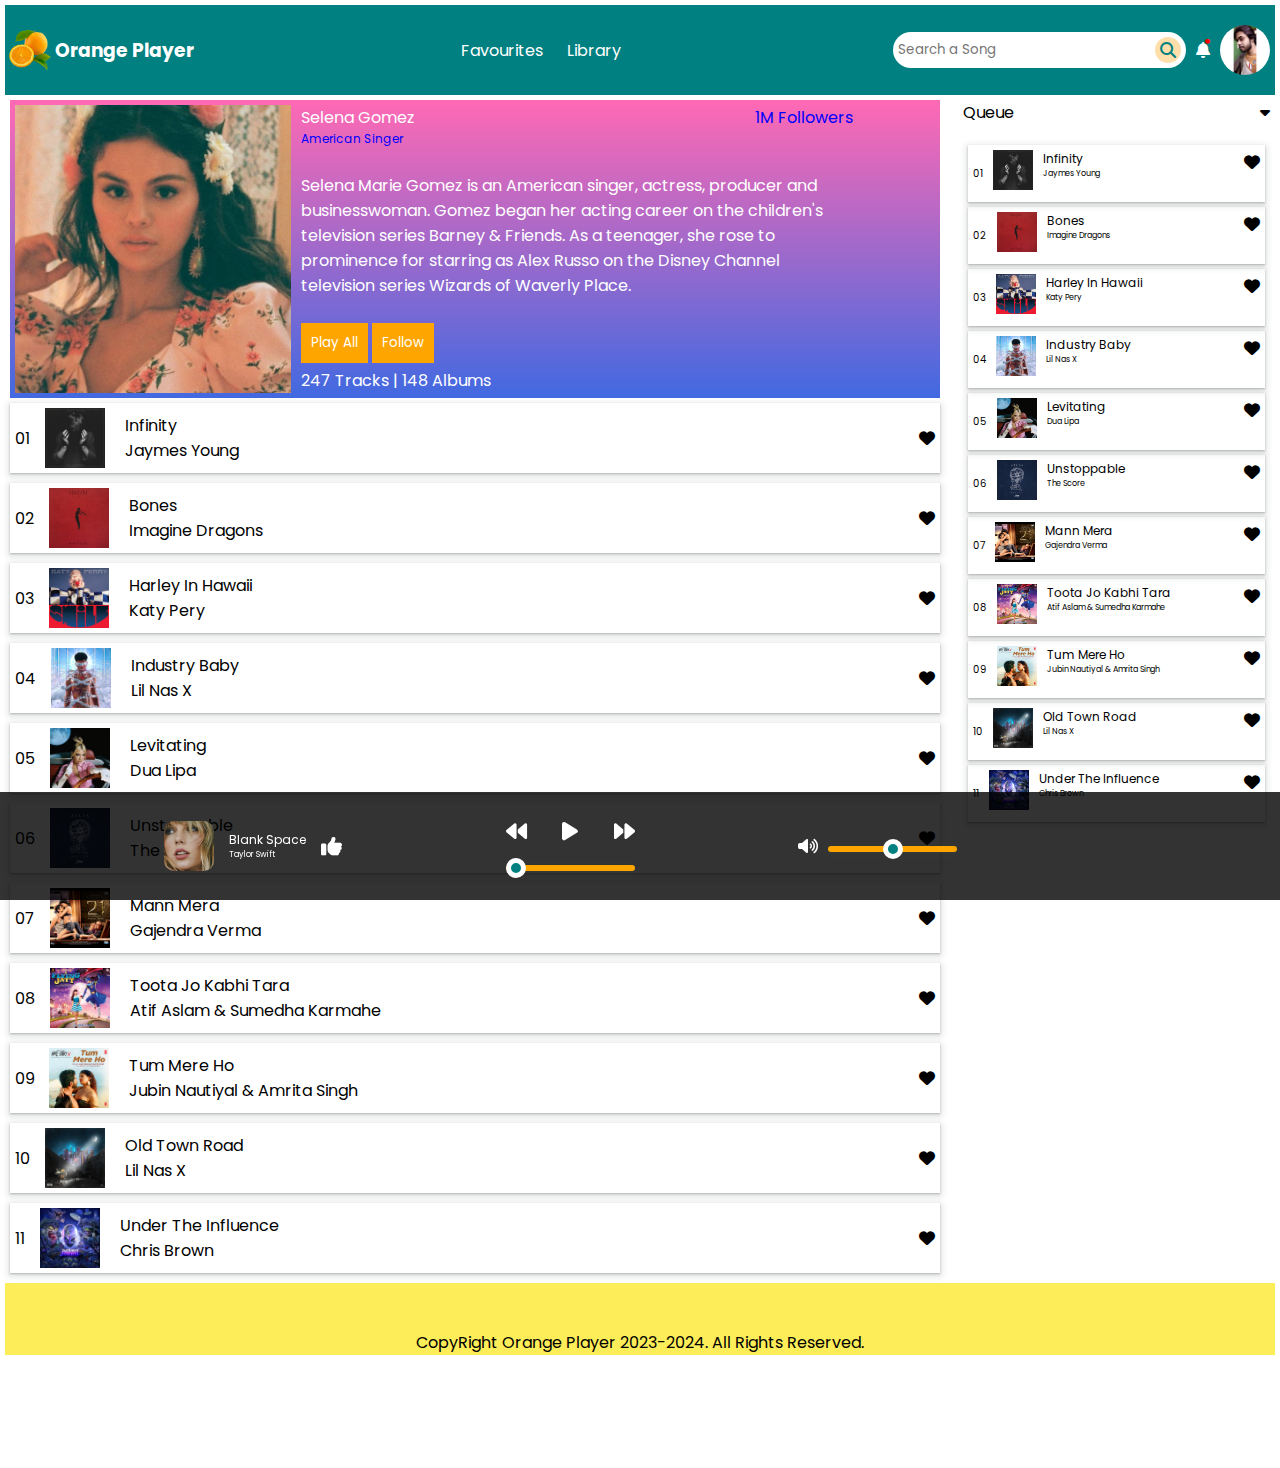
<file: artist.html>
<!DOCTYPE html>
<html lang="en">
  <head>
    <!-- Meta Tags -->
    <meta charset="UTF-8" />
    <meta http-equiv="X-UA-Compatible" content="IE=edge" />
    <meta name="viewport" content="width=device-width, initial-scale=1.0" />

    <!-- Favicon -->
    <link
      rel="apple-touch-icon"
      sizes="180x180"
      href="favicon/apple-touch-icon.png"
    />
    <link
      rel="icon"
      type="image/png"
      sizes="32x32"
      href="favicon/favicon-32x32.png"
    />
    <link
      rel="icon"
      type="image/png"
      sizes="16x16"
      href="favicon/favicon-16x16.png"
    />
    <link rel="manifest" href="favicon/site.webmanifest" />
    <link
      rel="mask-icon"
      href="favicon/safari-pinned-tab.svg"
      color="#5bbad5"
    />
    <meta name="msapplication-TileColor" content="#da532c" />
    <meta name="theme-color" content="#ffffff" />

    <!-- Adding css, google fonts, font awesome -->
    <link
      rel="stylesheet"
      href="https://fonts.googleapis.com/css2?family=Sofia&family=Poppins"
    />
    <link
      rel="stylesheet"
      href="https://cdnjs.cloudflare.com/ajax/libs/font-awesome/6.3.0/css/all.min.css"
    />
    <link rel="stylesheet" href="./style.css" />

    <!-- Title of Web Page -->
    <title>Artist Page</title>
  </head>
  <body>
    <!-- Main Container -->
    <div class="container">
      <!-- Top Header -->
      <header id="top_bar">
        <div class="brand">
          <div class="logo">
            <a href="./index.html">
              <img src="./assests/logo/orange_player.png" alt="logo" />
            </a>
          </div>
          <div class="logo_title">
            <a href="./index.html"><h3>Orange Player</h3></a>
          </div>
        </div>
        <div class="navigation">
          <nav>
            <a href="#favourites">Favourites</a>
            <a href="#library">Library</a>
          </nav>
        </div>
        <input id="tick" type="checkbox" />
        <label id="tick_label" for="tick"><i class="fa fa-bars"></i></label>
        <div class="actions">
          <div class="action search_bar">
            <input type="text" placeholder="Search a Song" />
            <div class="mic">
              <i id="search_icon" class="fa fa-search"></i>
            </div>
          </div>
          <div class="action bell_icon">
            <div class="bell"><i class="fa fa-bell"></i></div>
            <div class="circle"><i class="fa fa-circle"></i></div>
          </div>
          <div class="action my_profile">
            <a href=""><img src="assests/me.jpg" alt="My Profile" /></a>
          </div>
        </div>
      </header>

      <!-- Main Content -->
      <div id="main_content">
        <div class="content">
          <div class="artist-info">
            <div class="cover">
              <img src="./assests/english_artist/selena_gomez.jpg" alt="" />
            </div>
            <div class="info">
              <div class="title">
                <div>Selena Gomez</div>
                <div>1M Followers</div>
              </div>
              <div class="singer_type">American Singer</div>
              <br />
              <div class="singer_description">
                Selena Marie Gomez is an American singer, actress, producer and
                businesswoman. Gomez began her acting career on the children's
                television series Barney & Friends. As a teenager, she rose to
                prominence for starring as Alex Russo on the Disney Channel
                television series Wizards of Waverly Place.
              </div>
              <br />
              <div class="actions">
                <button>Play All</button>
                <button>Follow</button>
              </div>
              <div class="more">247 Tracks | 148 Albums</div>
            </div>
          </div>

          <div class="next_songs">
            <div class="queue_card">
              <div class="number">01</div>
              <div class="cover">
                <a href="#"
                  ><img
                    src="./assests/english_pop_covers/infinity.jpg"
                    alt="infinity"
                /></a>
              </div>
              <div class="info">
                <div class="title">Infinity</div>
                <div class="singer">Jaymes Young</div>
              </div>
              <div class="action"><i class="fa fa-heart"></i></div>
            </div>

            <div class="queue_card">
              <div class="number">02</div>
              <div class="cover">
                <a href="#"
                  ><img
                    src="./assests/english_pop_covers/bones.jpg"
                    alt="bones"
                /></a>
              </div>
              <div class="info">
                <div class="title">Bones</div>
                <div class="singer">Imagine Dragons</div>
              </div>
              <div class="action"><i class="fa fa-heart"></i></div>
            </div>

            <div class="queue_card">
              <div class="number">03</div>
              <div class="cover">
                <a href="#"
                  ><img
                    src="./assests/english_pop_covers/harley_in_hawaii.jpg"
                    alt="harley_in_hawaii"
                /></a>
              </div>
              <div class="info">
                <div class="title">Harley In Hawaii</div>
                <div class="singer">Katy Pery</div>
              </div>
              <div class="action"><i class="fa fa-heart"></i></div>
            </div>

            <div class="queue_card">
              <div class="number">04</div>
              <div class="cover">
                <a href="#"
                  ><img
                    src="./assests/english_pop_covers/industry_baby.jpg"
                    alt="industry_baby"
                /></a>
              </div>
              <div class="info">
                <div class="title">Industry Baby</div>
                <div class="singer">Lil Nas X</div>
              </div>
              <div class="action"><i class="fa fa-heart"></i></div>
            </div>

            <div class="queue_card">
              <div class="number">05</div>
              <div class="cover">
                <a href="#"
                  ><img
                    src="./assests/english_pop_covers/levitating.jpg"
                    alt="levitating"
                /></a>
              </div>
              <div class="info">
                <div class="title">Levitating</div>
                <div class="singer">Dua Lipa</div>
              </div>
              <div class="action"><i class="fa fa-heart"></i></div>
            </div>

            <div class="queue_card">
              <div class="number">06</div>
              <div class="cover">
                <a href="#"
                  ><img
                    src="./assests/english_pop_covers/unstoppable.jpg"
                    alt="unstoppable"
                /></a>
              </div>
              <div class="info">
                <div class="title">Unstoppable</div>
                <div class="singer">The Score</div>
              </div>
              <div class="action"><i class="fa fa-heart"></i></div>
            </div>

            <div class="queue_card">
              <div class="number">07</div>
              <div class="cover">
                <a href="#"
                  ><img
                    src="./assests/hindi_covers/mann_mera.jpg"
                    alt="mann_mera"
                /></a>
              </div>
              <div class="info">
                <div class="title">Mann Mera</div>
                <div class="singer">Gajendra Verma</div>
              </div>
              <div class="action"><i class="fa fa-heart"></i></div>
            </div>

            <div class="queue_card">
              <div class="number">08</div>
              <div class="cover">
                <a href="#"
                  ><img
                    src="./assests/hindi_covers/toota_jo_kabhi_tara.jpg"
                    alt="toota_jo_kabhi_tara"
                /></a>
              </div>
              <div class="info">
                <div class="title">Toota Jo Kabhi Tara</div>
                <div class="singer">Atif Aslam & Sumedha Karmahe</div>
              </div>
              <div class="action"><i class="fa fa-heart"></i></div>
            </div>

            <div class="queue_card">
              <div class="number">09</div>
              <div class="cover">
                <a href="#"
                  ><img
                    src="./assests/hindi_covers/tum_mere_ho.jpg"
                    alt="tum_mere_ho"
                /></a>
              </div>
              <div class="info">
                <div class="title">Tum Mere Ho</div>
                <div class="singer">Jubin Nautiyal & Amrita Singh</div>
              </div>
              <div class="action"><i class="fa fa-heart"></i></div>
            </div>

            <div class="queue_card">
              <div class="number">10</div>
              <div class="cover">
                <a href="#"
                  ><img
                    src="./assests/english_pop_covers/old_town_road.jpg"
                    alt="old_town_road"
                /></a>
              </div>
              <div class="info">
                <div class="title">Old Town Road</div>
                <div class="singer">Lil Nas X</div>
              </div>
              <div class="action"><i class="fa fa-heart"></i></div>
            </div>

            <div class="queue_card">
              <div class="number">11</div>
              <div class="cover">
                <a href="#"
                  ><img
                    src="./assests/english_pop_covers/under_the_influence.jpg"
                    alt="under_the_influence"
                /></a>
              </div>
              <div class="info">
                <div class="title">Under The Influence</div>
                <div class="singer">Chris Brown</div>
              </div>
              <div class="action"><i class="fa fa-heart"></i></div>
            </div>
          </div>
        </div>

        <!-- Sidebar/Queue -->
        <aside>
          <div class="sidebar">
            <div class="queue">
              <div class="title">Queue</div>
              <div class="action">
                <i class="fa fa-caret-down"></i>
                <div class="queue-controls">
                  <div class="queue-controls-item">
                    <div class="icon"><i class="fa fa-list"></i></div>
                    <div class="title"><a href="#">Playlists</a></div>
                  </div>
                  <div class="queue-controls-item">
                    <div class="icon"><i class="fa fa-heart"></i></div>
                    <div class="title"><a href="#">Favourites</a></div>
                  </div>
                </div>
              </div>
            </div>

            <div class="next_songs">
              <div class="queue_card">
                <div class="number">01</div>
                <div class="cover">
                  <a href="#"
                    ><img
                      src="./assests/english_pop_covers/infinity.jpg"
                      alt="infinity"
                  /></a>
                  <div class="queue_overlay">
                    <a href="#"><i class="fa fa-play"></i></a>
                  </div>
                </div>
                <div class="info">
                  <div class="title">Infinity</div>
                  <div class="singer">Jaymes Young</div>
                </div>
                <div class="action"><i class="fa fa-heart"></i></div>
              </div>

              <div class="queue_card">
                <div class="number">02</div>
                <div class="cover">
                  <a href="#"
                    ><img
                      src="./assests/english_pop_covers/bones.jpg"
                      alt="bones"
                  /></a>
                  <div class="queue_overlay">
                    <a href="#"><i class="fa fa-play"></i></a>
                  </div>
                </div>
                <div class="info">
                  <div class="title">Bones</div>
                  <div class="singer">Imagine Dragons</div>
                </div>
                <div class="action"><i class="fa fa-heart"></i></div>
              </div>

              <div class="queue_card">
                <div class="number">03</div>
                <div class="cover">
                  <a href="#"
                    ><img
                      src="./assests/english_pop_covers/harley_in_hawaii.jpg"
                      alt="harley_in_hawaii"
                  /></a>
                  <div class="queue_overlay">
                    <a href="#"><i class="fa fa-play"></i></a>
                  </div>
                </div>
                <div class="info">
                  <div class="title">Harley In Hawaii</div>
                  <div class="singer">Katy Pery</div>
                </div>
                <div class="action"><i class="fa fa-heart"></i></div>
              </div>

              <div class="queue_card">
                <div class="number">04</div>
                <div class="cover">
                  <a href="#"
                    ><img
                      src="./assests/english_pop_covers/industry_baby.jpg"
                      alt="industry_baby"
                  /></a>
                  <div class="queue_overlay">
                    <a href="#"><i class="fa fa-play"></i></a>
                  </div>
                </div>
                <div class="info">
                  <div class="title">Industry Baby</div>
                  <div class="singer">Lil Nas X</div>
                </div>
                <div class="action"><i class="fa fa-heart"></i></div>
              </div>

              <div class="queue_card">
                <div class="number">05</div>
                <div class="cover">
                  <a href="#"
                    ><img
                      src="./assests/english_pop_covers/levitating.jpg"
                      alt="levitating"
                  /></a>
                  <div class="queue_overlay">
                    <a href="#"><i class="fa fa-play"></i></a>
                  </div>
                </div>
                <div class="info">
                  <div class="title">Levitating</div>
                  <div class="singer">Dua Lipa</div>
                </div>
                <div class="action"><i class="fa fa-heart"></i></div>
              </div>

              <div class="queue_card">
                <div class="number">06</div>
                <div class="cover">
                  <a href="#"
                    ><img
                      src="./assests/english_pop_covers/unstoppable.jpg"
                      alt="unstoppable"
                  /></a>
                  <div class="queue_overlay">
                    <a href="#"><i class="fa fa-play"></i></a>
                  </div>
                </div>
                <div class="info">
                  <div class="title">Unstoppable</div>
                  <div class="singer">The Score</div>
                </div>
                <div class="action"><i class="fa fa-heart"></i></div>
              </div>

              <div class="queue_card">
                <div class="number">07</div>
                <div class="cover">
                  <a href="#"
                    ><img
                      src="./assests/hindi_covers/mann_mera.jpg"
                      alt="mann_mera"
                  /></a>
                  <div class="queue_overlay">
                    <a href="#"><i class="fa fa-play"></i></a>
                  </div>
                </div>
                <div class="info">
                  <div class="title">Mann Mera</div>
                  <div class="singer">Gajendra Verma</div>
                </div>
                <div class="action"><i class="fa fa-heart"></i></div>
              </div>

              <div class="queue_card">
                <div class="number">08</div>
                <div class="cover">
                  <a href="#"
                    ><img
                      src="./assests/hindi_covers/toota_jo_kabhi_tara.jpg"
                      alt="toota_jo_kabhi_tara"
                  /></a>
                  <div class="queue_overlay">
                    <a href="#"><i class="fa fa-play"></i></a>
                  </div>
                </div>
                <div class="info">
                  <div class="title">Toota Jo Kabhi Tara</div>
                  <div class="singer">Atif Aslam & Sumedha Karmahe</div>
                </div>
                <div class="action"><i class="fa fa-heart"></i></div>
              </div>

              <div class="queue_card">
                <div class="number">09</div>
                <div class="cover">
                  <a href="#"
                    ><img
                      src="./assests/hindi_covers/tum_mere_ho.jpg"
                      alt="tum_mere_ho"
                  /></a>
                  <div class="queue_overlay">
                    <a href="#"><i class="fa fa-play"></i></a>
                  </div>
                </div>
                <div class="info">
                  <div class="title">Tum Mere Ho</div>
                  <div class="singer">Jubin Nautiyal & Amrita Singh</div>
                </div>
                <div class="action"><i class="fa fa-heart"></i></div>
              </div>

              <div class="queue_card">
                <div class="number">10</div>
                <div class="cover">
                  <a href="#"
                    ><img
                      src="./assests/english_pop_covers/old_town_road.jpg"
                      alt="old_town_road"
                  /></a>
                  <div class="queue_overlay">
                    <a href="#"><i class="fa fa-play"></i></a>
                  </div>
                </div>
                <div class="info">
                  <div class="title">Old Town Road</div>
                  <div class="singer">Lil Nas X</div>
                </div>
                <div class="action"><i class="fa fa-heart"></i></div>
              </div>

              <div class="queue_card">
                <div class="number">11</div>
                <div class="cover">
                  <a href="#"
                    ><img
                      src="./assests/english_pop_covers/under_the_influence.jpg"
                      alt="under_the_influence"
                  /></a>
                  <div class="queue_overlay">
                    <a href="#"><i class="fa fa-play"></i></a>
                  </div>
                </div>
                <div class="info">
                  <div class="title">Under The Influence</div>
                  <div class="singer">Chris Brown</div>
                </div>
                <div class="action"><i class="fa fa-heart"></i></div>
              </div>
            </div>
          </div>
        </aside>
      </div>

      <!-- Footer -->
      <footer id="bottom_bar">
        CopyRight Orange Player 2023-2024. All Rights Reserved.
      </footer>
    </div>

    <!-- Bottom Music Player -->
    <div class="music_player">
      <div class="info">
        <div class="cover">
          <img
            src="./assests/english_artist/taylor_swift.jpg"
            alt="taylor_swift"
          />
        </div>
        <div class="about">
          <div class="song">Blank Space</div>
          <div class="singer">Taylor Swift</div>
        </div>
        <div class="song_action"><i class="fa fa-thumbs-up"></i></div>
      </div>

      <div class="action">
        <div class="music_nav">
          <div class="backward"><i class="fa fa-backward"></i></div>
          <div class="pause"><i id="pause" class="fa fa-play"></i></div>
          <div class="forward"><i class="fa fa-forward"></i></div>
        </div>
        <audio id="media">
          <source id="audio_source" src="" type="audio/mpeg" />
        </audio>
        <div class="seekbar">
          <input id="progress" type="range" value="0" />
        </div>
      </div>

      <div class="adjust">
        <div class="volume_logo"><i class="fa fa-volume-up"></i></div>
        <div class="volume_slider">
          <input id="volume" type="range" value="50" />
        </div>
      </div>

      <div class="cancel"></div>
    </div>

    <script src="./script.js"></script>
  </body>
</html>
</file>
<file: style.css>
* {
  margin: 0;
  padding: 0;
  box-sizing: border-box;
  font-family: "Poppins", sans-serif;
}

body {
  position: relative;
}

a {
  text-decoration: none;
  color: #000;
}
a:hover {
  color: teal;
}
.container {
  padding: 5px;
  display: flex;
  flex-direction: column;
}
#top_bar {
  position: relative;
  height: 10vh;
  width: 100%;
  background: teal;
  display: flex;
  justify-content: space-between;
  align-items: center;
}
#top_bar .brand {
  display: flex;
  align-items: center;
  color: whitesmoke;
  cursor: pointer;
}
#top_bar .logo {
  height: 50px;
  width: 50px;
}
#top_bar .my_profile {
  height: 50px;
  width: 50px;
  cursor: pointer;
}
#top_bar header {
  display: flex;
  justify-content: space-between;
  align-items: center;
}
#top_bar .actions {
  display: flex;
  align-items: center;
  color: #fff;
}

#top_bar nav a {
  text-decoration: none;
  color: #fff;
  margin: 0px 5px;
  padding: 5px;
  transition: color 0.3s ease-in-out;
}
#top_bar nav a:hover {
  color: orange;
  border-bottom: 2px solid #fff;
}

#top_bar .action {
  margin: 0px 5px;
}

#top_bar #tick,
#top_bar #tick_label {
  display: none;
}

#top_bar .actions .search_bar {
  min-width: 22vw;
  display: flex;
  justify-content: center;
  align-items: center;
  background: #fff;
  padding: 5px;
  border-radius: 50px;
}
#top_bar .actions .search_bar input {
  width: 100%;
  height: 100%;
  outline: none;
  border: none;
  transition: all 0.5s ease;
}
#top_bar .actions .search_bar input:focus {
  width: 30vw;
}

#top_bar .actions .search_bar #search_icon {
  padding: 5px;
  border-radius: 50%;
  background: rgba(253, 173, 46, 0.4);
  color: teal;
  cursor: pointer;
}
#top_bar .actions .search_bar #search_icon:hover {
  background: teal;
  color: rgba(253, 173, 46, 1);
}

#top_bar .actions .bell_icon {
  display: flex;
  position: relative;
  cursor: pointer;
}
#top_bar .actions .bell_icon:hover {
  color: #fded59;
}
#top_bar .actions .bell_icon .bell {
  font-size: 16px;
}
#top_bar .actions .bell_icon .circle {
  font-size: 5px;
  position: absolute;
  right: 0.25px;
  color: red;
}

.logo img {
  height: 100%;
  width: 100%;
  object-fit: cover;
}
.logo_title a h3 {
  color: white;
}
.my_profile img {
  height: 100%;
  width: 100%;
  border-radius: 50%;
  object-fit: cover;
  transform: all 0.5s ease;
}
.my_profile img:hover {
  border: 2px solid yellow;
  transform: scale(1.05);
}
#main_content {
  display: flex;
  min-height: 80vh;
  width: 100%;
  background: rgb(255, 255, 255);
}
#bottom_bar {
  height: 8vh;
  width: 100%;
}

/* Main Content */
#main_content .content {
  width: 74%;
  min-width: 74%;
  min-height: 80vh;
  height: auto;
  padding: 5px;
}

#main_content .content .gallery {
  width: 100%;
  height: auto;
  display: flex;
  justify-content: center;
  padding: 5px;
}
#main_content .content .gallery .gallery_item {
  display: block;
  position: relative;
  flex-grow: 1;
  padding: 1px;
  margin: 0 5px;
  box-shadow: rgba(60, 64, 67, 0.3) 0px 1px 2px 0px,
    rgba(60, 64, 67, 0.15) 0px 2px 6px 2px;
  transition: transform 0.3s ease;
}

#main_content .content .gallery .gallery_item:hover {
  transform: scale(1.1);
}

#main_content .content .gallery .gallery_item img {
  height: 100%;
  width: 100%;
  object-fit: cover;
}
#main_content .content .gallery .gallery_item .overlay {
  height: 100%;
  width: 100%;
  overflow: hidden;
  position: absolute;
  bottom: 0;
  left: 0;
  right: 0;
  background: rgba(0, 0, 0, 0.2);
  transform: scale(0);
  transition: all 0.3s ease;
}

#main_content .content .gallery .gallery_item:hover .overlay {
  transform: scale(1);
}

#main_content .content .gallery .gallery_item .overlay .text {
  position: absolute;
  top: 50%;
  left: 50%;
  transform: translate(-50%, 200%);
  color: wheat;
  font-weight: bold;
}

/* Latest songs section */
#main_content .content .latest_release {
  margin: 5px 0;
  padding: 10px;
  display: flex;
  flex-direction: column;
}

#main_content .content .latest_release .songs {
  display: flex;
  flex-wrap: wrap;
}
#main_content .content .latest_release .songs .song_item {
  display: flex;
  flex-basis: 48%;
  box-shadow: rgba(60, 64, 67, 0.3) 0px 1px 2px 0px,
    rgba(60, 64, 67, 0.15) 0px 2px 6px 2px;

  margin: 2px;
  padding: 5px;
  cursor: pointer;
}

#main_content .content .latest_release .songs .song_item img {
  height: 70px;
  width: 70px;
  object-fit: cover;
}

#main_content .content .latest_release .songs .song_item .cover {
  position: relative;
  margin-right: 10px;
}

#main_content .content .latest_release .songs .song_item .cover .play_overlay {
  height: 70px;
  width: 70px;
  display: flex;
  justify-content: center;
  align-items: center;
  background: rgba(0, 0, 0, 0.2);
  position: absolute;
  top: 0;
  left: 0;
  right: 0;
  transform: scale(0);
  transition: all 0.1s ease;
}

#main_content
  .content
  .latest_release
  .songs
  .song_item
  .cover:hover
  .play_overlay {
  transform: scale(1);
}

#main_content
  .content
  .latest_release
  .songs
  .song_item
  .cover:hover
  .play_overlay
  a {
  color: #fff;
}

#main_content .content .latest_release .songs .song_item .info {
  margin-right: auto;
}
#main_content .content .latest_release .songs .song_item .actions {
  position: relative;
}
#main_content
  .content
  .latest_release
  .songs
  .song_item
  .actions
  .cog-controls {
  position: absolute;
  top: 0;
  left: 0;
  right: 0;
  height: 100px;
  width: 100px;
  transform: scale(0);
  display: flex;
  flex-direction: column;
  justify-content: center;
  align-items: center;
  box-shadow: rgba(60, 64, 67, 0.3) 0px 1px 2px 0px,
    rgba(60, 64, 67, 0.15) 0px 2px 6px 2px;
  border-radius: 10px;
  background: wheat;
  z-index: 1;
  font-size: 14px;
  overflow: hidden;
}
#main_content
  .content
  .latest_release
  .songs
  .song_item
  .actions:hover
  .cog-controls {
  transform: scale(1);
  left: 35px;
}

#main_content
  .content
  .latest_release
  .songs
  .song_item
  .actions
  .cog-controls
  .cog-controls-item {
  display: flex;
  justify-content: center;
  align-items: center;
  flex-grow: 1;
  color: #000;
  font-size: 10px;
}
#main_content
  .content
  .latest_release
  .songs
  .song_item
  .actions
  .cog-controls
  .cog-controls-item
  div {
  margin: 0 2px;
}
#main_content
  .content
  .latest_release
  .songs
  .song_item
  .actions
  .cog-controls
  .cog-controls-item
  .title {
  font-size: 8px;
}
#main_content .content .latest_release .songs .song_item .actions .action_btn {
  display: flex;
  margin-bottom: 5px;
  justify-content: center;
  cursor: pointer;
}

#main_content
  .content
  .latest_release
  .songs
  .song_item
  .actions
  .action_btn:hover {
  color: teal;
}

/* artists */
#main_content .content .artists {
  display: flex;
  flex-direction: column;
  padding: 10px;
}

#main_content .content .artists .singers {
  display: flex;
  flex-wrap: wrap;
}

#main_content .content .artists .singers .artist {
  margin-right: 10px;
  flex-basis: 15%;
  display: flex;
  flex-direction: column;
  align-items: center;
  font-size: 12px;
  transition: transform 0.3s ease;
}

#main_content .content .artists .singers .artist:hover {
  transform: scale(1.1);
}

#main_content .content .artists .singers .artist .cover img {
  height: 120px;
  width: 120px;
  object-fit: cover;
  padding: 1px;
  box-shadow: rgba(60, 64, 67, 0.3) 0px 1px 2px 0px,
    rgba(60, 64, 67, 0.15) 0px 2px 6px 2px;
  border-radius: 50%;
}

#main_content .content .artists .singers .artist .name {
  text-align: center;
}

#main_content .content .next_songs {
  display: flex;
  flex-direction: column;
}

#main_content .content .next_songs .queue_card {
  display: flex;
  align-items: center;
  margin: 5px 0;
  width: 100%;
  box-shadow: rgba(60, 64, 67, 0.3) 0px 1px 2px 0px,
    rgba(60, 64, 67, 0.15) 0px 2px 6px 2px;
}
#main_content .content .next_songs .queue_card div {
  margin: 0 5px;
}
#main_content .content .next_songs .queue_card .action {
  margin-left: auto;
}
#main_content .content .next_songs .queue_card .cover img {
  padding: 5px;
  height: 70px;
  width: 70px;
  display: flex;
  justify-content: center;
  align-items: center;
  object-fit: cover;
}

/* Aside section */
#main_content aside {
  margin-left: auto;
  min-width: 25%;
  min-height: 80vh;
  padding: 5px;
}
aside .sidebar .next_songs {
  padding: 5px;
  margin: 10px 0;
}
aside .sidebar .queue .action {
  position: relative;
  cursor: pointer;
}
aside .sidebar .queue .action .queue-controls {
  position: absolute;
  top: 0;
  left: 0;
  right: 0;
  transform: scale(0);
  display: flex;
  flex-direction: column;
  justify-content: center;
  align-items: center;
  background: wheat;
  height: 50px;
  width: 100px;
  font-size: 10px;
}
aside .sidebar .queue .action:hover .queue-controls {
  transform: scale(1);
  left: -100px;
  cursor: pointer;
}
aside .sidebar .queue .action:hover .queue-controls .queue-controls-item {
  display: flex;
  margin: 3px 0;
}
aside .sidebar .queue .action:hover .queue-controls .queue-controls-item div {
  margin: 0 5px;
}

aside .sidebar .next_songs .queue_card {
  margin: 5px 0;
  display: flex;
  padding: 5px;
  box-shadow: rgba(60, 64, 67, 0.3) 0px 1px 2px 0px,
    rgba(60, 64, 67, 0.15) 0px 2px 6px 2px;
  cursor: pointer;
}
aside .sidebar .next_songs .queue_card .number {
  align-self: center;
  margin-right: 10px;
  font-size: 10px;
}
aside .sidebar .next_songs .queue_card .cover {
  margin-right: 10px;
  position: relative;
}

/* queue overlay */
aside .sidebar .next_songs .queue_card .cover .queue_overlay {
  display: flex;
  justify-content: center;
  align-items: center;
  height: 40px;
  width: 40px;
  position: absolute;
  left: 0;
  top: 0;
  right: 0;
  transform: scale(0);
  background: rgba(0, 0, 0, 0.4);
  cursor: pointer;
}
aside .sidebar .next_songs .queue_card .cover:hover .queue_overlay {
  transform: scale(1);
}
aside .sidebar .next_songs .queue_card .cover .queue_overlay a {
  color: #fff;
}
aside .sidebar .next_songs .queue_card .info {
  margin-right: auto;
  font-size: 12px;
}
aside .sidebar .next_songs .queue_card .info .singer {
  font-size: 8px;
}
aside .sidebar .next_songs .queue_card .action i:hover {
  color: red;
}
aside .sidebar .queue {
  display: flex;
  justify-content: space-between;
}

aside .sidebar .next_songs .queue_card .cover img {
  height: 40px;
  width: 40px;
}

footer {
  background: #fded59;
  display: flex;
  justify-content: center;
  align-items: flex-end;
}

/* Bottom Music Player */
.music_player {
  display: flex;
  justify-content: space-evenly;
  align-items: center;
  flex-wrap: wrap;
  position: sticky;
  bottom: 0;
  left: 0;
  right: 0;
  height: 12vh;
  width: 100%;
  background: rgba(0, 0, 0, 0.8);
  color: rgb(255, 255, 255);
  cursor: pointer;
  z-index: 1;
}
.music_player i:hover {
  color: orange;
}
.music_player .info {
  display: flex;
  font-size: 12px;
}
.music_player .info div {
  margin: 0 5px;
}
.music_player .info .about {
  align-self: center;
}
.music_player .info .about .singer {
  font-size: 8px;
}
.music_player .info .song_action {
  align-self: center;
  font-size: 21px;
}
.music_player .action {
  display: flex;
  flex-direction: column;
}
.music_player .action div {
  margin: 2px 0;
}
.music_player .action .music_nav {
  font-size: 21px;
  display: flex;
  justify-content: space-between;
}
.music_player .adjust {
  display: flex;
}
.music_player .adjust div {
  margin: 0 5px;
}
.music_player .info .cover {
  display: flex;
  justify-content: center;
  align-items: center;
}
.music_player .info .cover img {
  height: 50px;
  width: 50px;
  border-radius: 10px;
  object-fit: cover;
}

/* custom seekbar */
#progress,
#volume {
  appearance: none;
  width: 100%;
  height: 6px;
  border-radius: 4px;
  cursor: pointer;
  background-color: orange;
  box-shadow: rgba(60, 64, 67, 0.3) 0px 1px 2px 0px,
    rgba(60, 64, 67, 0.15) 0px 2px 6px 2px;
}

#progress::-webkit-slider-thumb,
#volume::-webkit-slider-thumb {
  appearance: none;
  height: 20px;
  width: 20px;
  border-radius: 50%;
  border: 5px solid #fff;
  background: teal;
}

/* Artist Page */
.artist-info {
  width: 100%;
  display: flex;
  flex-wrap: wrap;
  background: linear-gradient(hotpink, royalblue);
  padding: 5px;
  color: #fff;
}
.artist-info .cover {
  flex-basis: 30%;
  margin-right: 10px;
}

.artist-info .cover img {
  height: 100%;
  width: 100%;
  object-fit: cover;
}

.artist-info .info {
  flex-basis: 60%;
}
.artist-info .info .title {
  display: flex;
  justify-content: space-between;
}
.artist-info .info .title div:nth-child(2) {
  color: blue;
}
.artist-info .info .singer_type {
  font-size: 12px;
  color: blue;
}
.artist-info button {
  padding: 10px;
  border: none;
  background: orange;
  color: #fff;
  cursor: pointer;
}
.artist-info .actions {
  margin-bottom: 5px;
}

/* Responsive change for mobile devices */

@media screen and (max-width: 724px) {
  #main_content .content .latest_release .songs .song_item {
    flex-basis: 100%;
  }
  #main_content .content .artists .singers .artist {
    flex-basis: 45%;
  }
  #main_content {
    flex-direction: column;
  }
  #main_content .content {
    width: 100%;
  }
  aside {
    width: 100%;
  }

  #main_content
    .content
    .latest_release
    .songs
    .song_item
    .actions:hover
    .cog-controls {
    transform: scale(1);
    left: -50px;
  }
  #top_bar .actions {
    display: none;
    flex-direction: column;
  }
  #top_bar .mobile_nav input {
    display: none;
  }
  #top_bar #tick_label {
    margin-right: 5px;
    color: #fff;
    font-size: 16px;
    display: block;
    cursor: pointer;
  }
  #top_bar input:checked ~ .actions {
    position: absolute;
    top: 0;
    right: 100px;
  }

  #top_bar input:checked ~ .actions {
    display: flex;
    flex-direction: column;
    justify-content: center;
    align-items: center;
    position: absolute;
    top: 50px;
    right: 5px;
    z-index: 1;
    border-radius: 10px;
    height: 200px;
    width: 200px;
    background: rgba(0, 0, 255, 0.4);
    box-shadow: rgba(60, 64, 67, 0.3) 0px 1px 2px 0px,
      rgba(60, 64, 67, 0.15) 0px 2px 6px 2px;
  }
  #top_bar .actions .action {
    margin: 5px 0;
  }
  #top_bar .actions .search_bar {
    width: 100%;
  }
  #top_bar .navigation nav {
    display: flex;
    flex-direction: column;
  }
  #top_bar .actions .search_bar input:focus {
    width: 100%;
  }
  #main_content .content .artists .singers .artist {
    margin: 5px 0;
  }
  #main_content .content .gallery .gallery_item .overlay .text {
    top: 60%;
    left: 20%;
    transform: none;
    font-size: 10px;
  }

  .music_player {
    height: 20vh;
  }
  .music_player div {
    margin: 0 10px;
  }

  .artist-info {
    flex-direction: column;
  }
  .artist-info .cover {
    margin: 0;
  }
}
</file>
